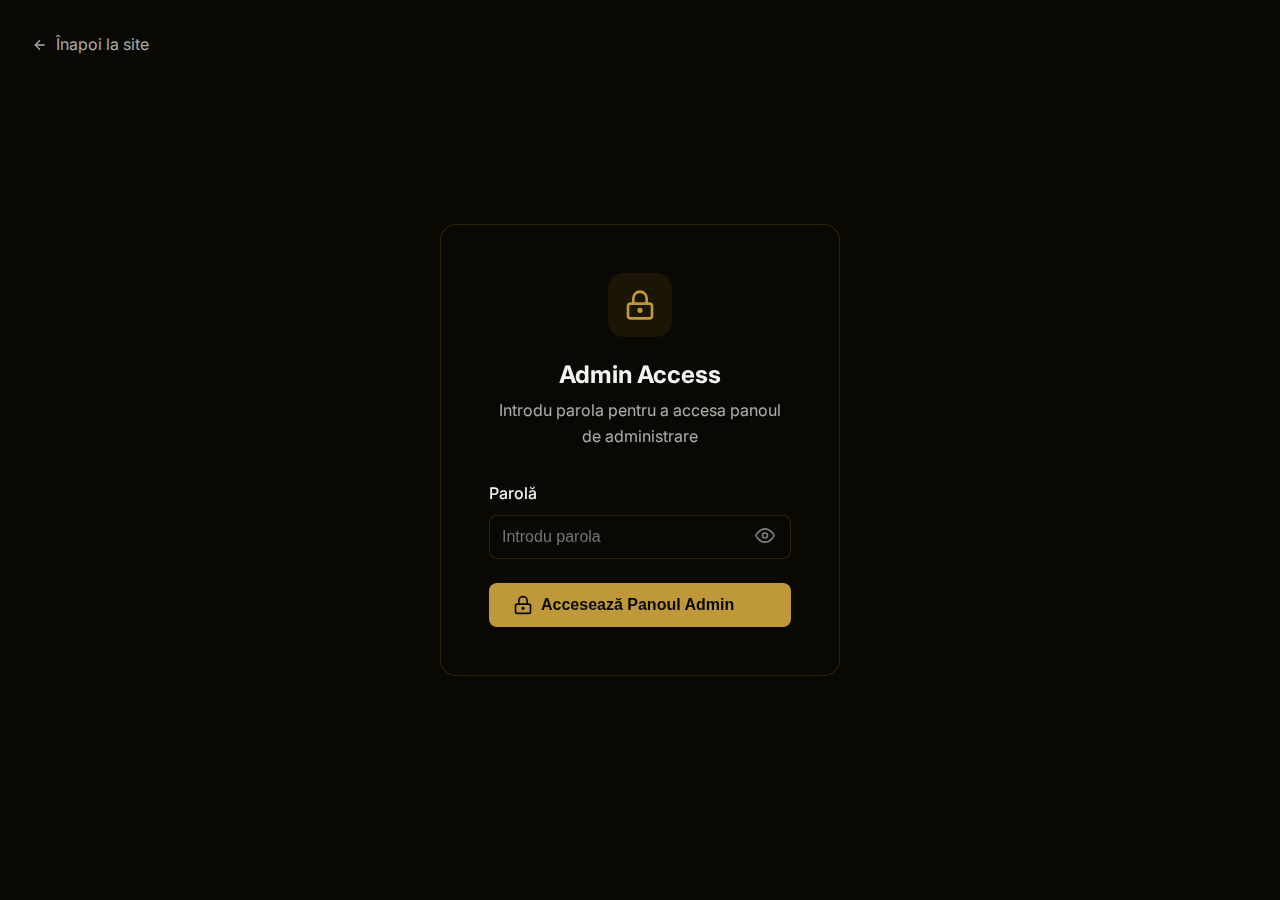
<file: admin/index.html>
<!DOCTYPE html>
<html lang="ro">
<head>
    <meta charset="UTF-8">
    <meta name="viewport" content="width=device-width, initial-scale=1.0">
    <title>Admin Panel - Dezmir Detailing</title>
    <link rel="stylesheet" href="../css/style.css">
    <link rel="preconnect" href="https://fonts.googleapis.com">
    <link rel="preconnect" href="https://fonts.gstatic.com" crossorigin>
    <link href="https://fonts.googleapis.com/css2?family=Inter:wght@300;400;500;600;700&display=swap" rel="stylesheet">
    <style>
        .admin-container {
            min-height: 100vh;
            background: var(--bg-primary);
            padding: 2rem 0;
        }
        .admin-header {
            text-align: center;
            margin-bottom: 3rem;
        }
        .admin-title {
            font-size: 2.5rem;
            color: var(--primary);
            margin-bottom: 1rem;
        }
        .admin-subtitle {
            color: var(--text-secondary);
        }
        .admin-content {
            max-width: 800px;
            margin: 0 auto;
            padding: 0 1rem;
        }
        .upload-area {
            border: 2px dashed var(--border);
            border-radius: 1rem;
            padding: 3rem;
            text-align: center;
            margin-bottom: 2rem;
            transition: all 0.3s ease;
        }
        .upload-area:hover {
            border-color: var(--primary);
            background: rgba(191, 152, 58, 0.05);
        }
        .upload-area.dragover {
            border-color: var(--primary);
            background: rgba(191, 152, 58, 0.1);
        }
        .upload-icon {
            width: 4rem;
            height: 4rem;
            background: rgba(191, 152, 58, 0.1);
            border-radius: 1rem;
            display: flex;
            align-items: center;
            justify-content: center;
            margin: 0 auto 1rem;
            color: var(--primary);
        }
        .file-input {
            display: none;
        }
        .file-list {
            margin-top: 2rem;
        }
        .file-item {
            background: var(--bg-secondary);
            border: 1px solid var(--border);
            border-radius: 0.5rem;
            padding: 1rem;
            margin-bottom: 1rem;
            display: flex;
            align-items: center;
            gap: 1rem;
        }
        .file-preview {
            width: 4rem;
            height: 4rem;
            background: var(--bg-primary);
            border-radius: 0.5rem;
            overflow: hidden;
            flex-shrink: 0;
        }
        .file-preview img {
            width: 100%;
            height: 100%;
            object-fit: cover;
        }
        .file-info {
            flex: 1;
        }
        .file-name {
            font-weight: 600;
            margin-bottom: 0.25rem;
        }
        .file-controls {
            display: flex;
            gap: 0.5rem;
        }
        .form-group {
            margin-bottom: 1rem;
        }
        .form-group label {
            display: block;
            margin-bottom: 0.5rem;
            color: var(--text-primary);
            font-weight: 500;
        }
        .form-group select,
        .form-group input {
            width: 100%;
            padding: 0.75rem;
            background: var(--bg-primary);
            border: 1px solid var(--border);
            border-radius: 0.5rem;
            color: var(--text-primary);
            font-size: 1rem;
        }
        .form-group select:focus,
        .form-group input:focus {
            outline: none;
            border-color: var(--primary);
            box-shadow: 0 0 0 3px rgba(191, 152, 58, 0.1);
        }
        .upload-btn {
            width: 100%;
            margin-top: 1rem;
        }
        .status-message {
            padding: 1rem;
            border-radius: 0.5rem;
            margin-bottom: 1rem;
            display: none;
        }
        .status-message.success {
            background: rgba(34, 197, 94, 0.1);
            border: 1px solid rgba(34, 197, 94, 0.2);
            color: #22c55e;
        }
        .status-message.error {
            background: rgba(239, 68, 68, 0.1);
            border: 1px solid rgba(239, 68, 68, 0.2);
            color: #ef4444;
        }
        .logout-btn {
            position: absolute;
            top: 2rem;
            right: 2rem;
            background: transparent;
            border: 1px solid var(--border);
            color: var(--text-primary);
            padding: 0.5rem 1rem;
            border-radius: 0.5rem;
            cursor: pointer;
            transition: all 0.3s ease;
        }
        .logout-btn:hover {
            background: var(--primary);
            color: var(--bg-primary);
            border-color: var(--primary);
        }
    </style>
</head>
<body>
    <div class="admin-container">
        <button class="logout-btn" onclick="logout()">Logout</button>
        
        <div class="admin-content">
            <div class="admin-header">
                <h1 class="admin-title">Admin Panel</h1>
                <p class="admin-subtitle">Gestionare galerie foto</p>
            </div>

            <div class="status-message" id="status-message"></div>

            <div class="upload-area" id="upload-area">
                <div class="upload-icon">
                    <svg width="32" height="32" viewBox="0 0 24 24" fill="none" stroke="currentColor" stroke-width="2">
                        <path d="M21 15v4a2 2 0 0 1-2 2H5a2 2 0 0 1-2-2v-4"/>
                        <polyline points="17,8 12,3 7,8"/>
                        <line x1="12" y1="3" x2="12" y2="15"/>
                    </svg>
                </div>
                <h3>Selectează imagini pentru galerie</h3>
                <p>Glisează imagini aici sau click pentru a selecta</p>
                <input type="file" id="file-input" class="file-input" multiple accept="image/*">
                <button class="btn btn-primary" onclick="document.getElementById('file-input').click()">
                    Alege fișiere
                </button>
            </div>

            <div class="file-list" id="file-list"></div>

            <div class="upload-controls" id="upload-controls" style="display: none;">
                <button class="btn btn-primary upload-btn" onclick="uploadFiles()">
                    Încarcă imagini
                </button>
            </div>
        </div>
    </div>

    <script>
        let selectedFiles = [];

        // Check authentication
        if (!localStorage.getItem('adminAuth')) {
            window.location.href = 'login.html';
        }

        // File input handling
        document.getElementById('file-input').addEventListener('change', handleFileSelect);
        
        // Drag and drop
        const uploadArea = document.getElementById('upload-area');
        
        uploadArea.addEventListener('dragover', function(e) {
            e.preventDefault();
            uploadArea.classList.add('dragover');
        });
        
        uploadArea.addEventListener('dragleave', function(e) {
            e.preventDefault();
            uploadArea.classList.remove('dragover');
        });
        
        uploadArea.addEventListener('drop', function(e) {
            e.preventDefault();
            uploadArea.classList.remove('dragover');
            const files = Array.from(e.dataTransfer.files);
            handleFiles(files);
        });

        function handleFileSelect(e) {
            const files = Array.from(e.target.files);
            handleFiles(files);
        }

        function handleFiles(files) {
            const imageFiles = files.filter(file => file.type.startsWith('image/'));
            selectedFiles = [...selectedFiles, ...imageFiles];
            renderFileList();
        }

        function renderFileList() {
            const fileList = document.getElementById('file-list');
            const uploadControls = document.getElementById('upload-controls');
            
            if (selectedFiles.length === 0) {
                fileList.innerHTML = '';
                uploadControls.style.display = 'none';
                return;
            }

            fileList.innerHTML = selectedFiles.map((file, index) => `
                <div class="file-item">
                    <div class="file-preview">
                        <img src="${URL.createObjectURL(file)}" alt="Preview">
                    </div>
                    <div class="file-info">
                        <div class="file-name">${file.name}</div>
                        <div class="file-controls">
                            <select onchange="updateFileTag(${index}, this.value)">
                                <option value="before">Înainte</option>
                                <option value="after">După</option>
                            </select>
                            <input type="text" placeholder="Descriere (opțional)" onchange="updateFileCaption(${index}, this.value)">
                            <button class="btn btn-secondary" onclick="removeFile(${index})">Șterge</button>
                        </div>
                    </div>
                </div>
            `).join('');

            uploadControls.style.display = 'block';
        }

        function updateFileTag(index, tag) {
            selectedFiles[index].tag = tag;
        }

        function updateFileCaption(index, caption) {
            selectedFiles[index].caption = caption;
        }

        function removeFile(index) {
            selectedFiles.splice(index, 1);
            renderFileList();
        }

        function uploadFiles() {
            if (selectedFiles.length === 0) return;

            const uploadBtn = document.querySelector('.upload-btn');
            const originalText = uploadBtn.textContent;
            
            uploadBtn.textContent = 'Se încarcă...';
            uploadBtn.disabled = true;

            // Simulate upload
            setTimeout(() => {
                showStatus('Imaginile au fost încărcate cu succes!', 'success');
                selectedFiles = [];
                renderFileList();
                uploadBtn.textContent = originalText;
                uploadBtn.disabled = false;
            }, 2000);
        }

        function showStatus(message, type) {
            const statusMessage = document.getElementById('status-message');
            statusMessage.textContent = message;
            statusMessage.className = `status-message ${type}`;
            statusMessage.style.display = 'block';
            
            setTimeout(() => {
                statusMessage.style.display = 'none';
            }, 5000);
        }

        function logout() {
            localStorage.removeItem('adminAuth');
            window.location.href = 'login.html';
        }
    </script>
</body>
</html>
</file>
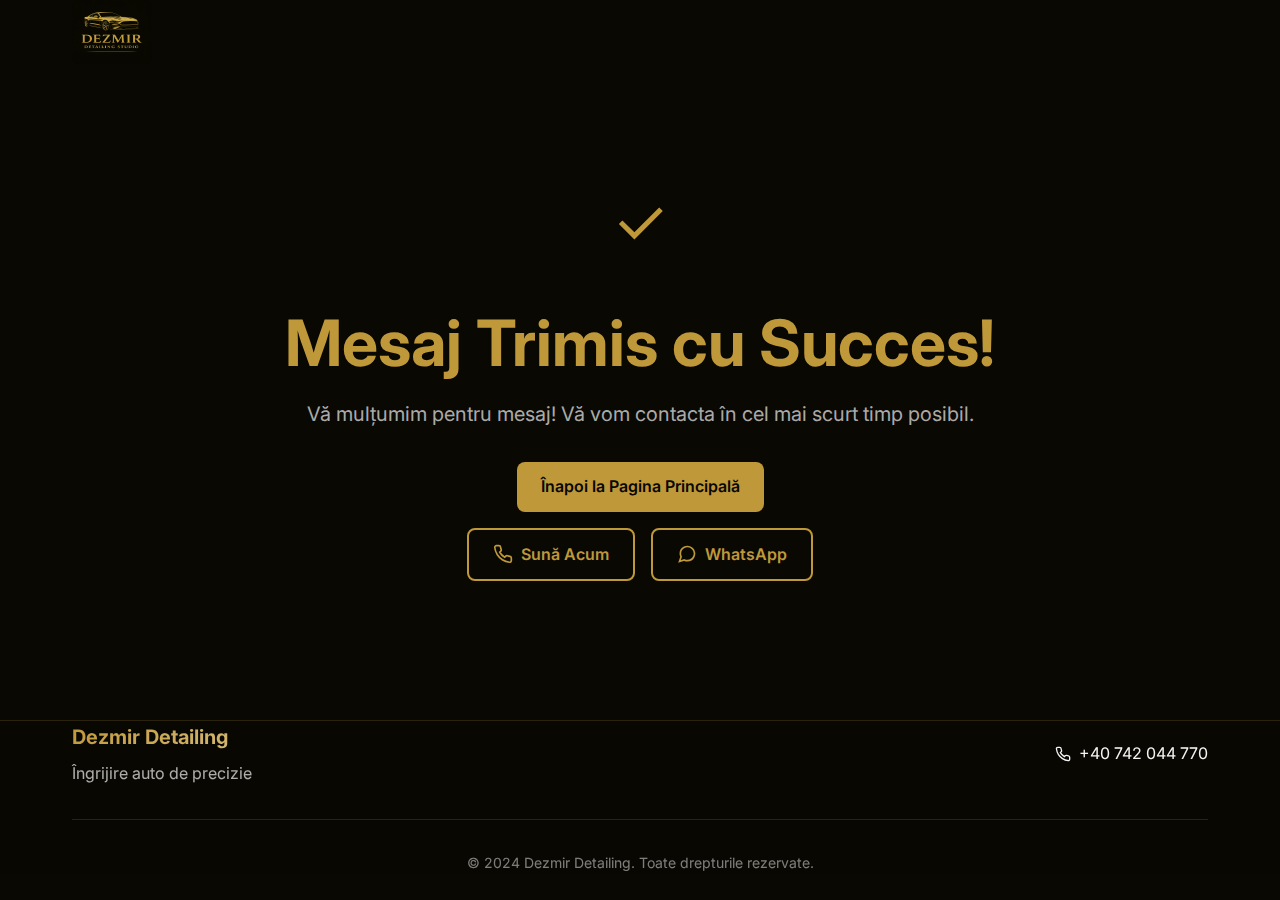
<file: contact-success.html>
<!DOCTYPE html>
<html lang="ro">
<head>
    <meta charset="UTF-8">
    <meta name="viewport" content="width=device-width, initial-scale=1.0">
    <meta name="description" content="Mesaj trimis cu succes - Dezmir Detailing">
    <title>Mesaj Trimis - Dezmir Detailing</title>
    <link rel="stylesheet" href="css/style.css">
    <link rel="preconnect" href="https://fonts.googleapis.com">
    <link rel="preconnect" href="https://fonts.gstatic.com" crossorigin>
    <link href="https://fonts.googleapis.com/css2?family=Inter:wght@300;400;500;600;700&display=swap" rel="stylesheet">
</head>
<body>
    <!-- Header -->
    <header id="header" class="header">
        <div class="container">
            <div class="header-content">
                <!-- Logo -->
                <div class="logo">
                    <a href="index.html">
                        <div class="logo-icon">
                            <img src="images/Logo.jpeg" class="logo-icon"/>
                        </div>
                    </a>
                </div>
            </div>
        </div>
    </header>

    <!-- Success Section -->
    <section class="hero" style="min-height: 80vh; padding-top: 6rem;">
        <div class="container">
            <div class="hero-content" style="text-align: center;">
                <div class="success-icon" style="font-size: 4rem; color: var(--primary); margin-bottom: 2rem;">
                    ✓
                </div>
                <h1 style="color: var(--primary); margin-bottom: 1rem;">Mesaj Trimis cu Succes!</h1>
                <p style="font-size: 1.25rem; color: var(--text-secondary); margin-bottom: 2rem;">
                    Vă mulțumim pentru mesaj! Vă vom contacta în cel mai scurt timp posibil.
                </p>
                <div class="success-actions" style="display: flex; flex-direction: column; gap: 1rem; align-items: center;">
                    <a href="index.html" class="btn btn-primary">Înapoi la Pagina Principală</a>
                    <div style="display: flex; gap: 1rem; flex-wrap: wrap; justify-content: center;">
                        <a href="tel:+40742044770" class="btn btn-secondary">
                            <svg width="20" height="20" viewBox="0 0 24 24" fill="none" stroke="currentColor" stroke-width="2">
                                <path d="M22 16.92v3a2 2 0 0 1-2.18 2 19.79 19.79 0 0 1-8.63-3.07 19.5 19.5 0 0 1-6-6 19.79 19.79 0 0 1-3.07-8.67A2 2 0 0 1 4.11 2h3a2 2 0 0 1 2 1.72 12.84 12.84 0 0 0 .7 2.81 2 2 0 0 1-.45 2.11L8.09 9.91a16 16 0 0 0 6 6l1.27-1.27a2 2 0 0 1 2.11-.45 12.84 12.84 0 0 0 2.81.7A2 2 0 0 1 22 16.92z" />
                            </svg>
                            <span>Sună Acum</span>
                        </a>
                        <a href="https://wa.me/40742044770" target="_blank" rel="noopener noreferrer" class="btn btn-secondary">
                            <svg width="20" height="20" viewBox="0 0 24 24" fill="none" stroke="currentColor" stroke-width="2">
                                <path d="M21 11.5a8.38 8.38 0 0 1-.9 3.8 8.5 8.5 0 0 1-7.6 4.7 8.38 8.38 0 0 1-3.8-.9L3 21l1.9-5.7a8.38 8.38 0 0 1-.9-3.8 8.5 8.5 0 0 1 4.7-7.6 8.38 8.38 0 0 1 3.8-.9h.5a8.48 8.48 0 0 1 8 8v.5z" />
                            </svg>
                            <span>WhatsApp</span>
                        </a>
                    </div>
                </div>
            </div>
        </div>
    </section>

    <!-- Footer -->
    <footer class="footer">
        <div class="container">
            <div class="footer-content">
                <div class="footer-brand">
                    <div class="logo">
                        <span class="logo-text">Dezmir Detailing</span>
                    </div>
                    <p>Îngrijire auto de precizie</p>
                </div>
                <div class="footer-contact">
                    <a href="tel:+40742044770" class="footer-link">
                        <svg width="16" height="16" viewBox="0 0 24 24" fill="none" stroke="currentColor" stroke-width="2">
                            <path d="M22 16.92v3a2 2 0 0 1-2.18 2 19.79 19.79 0 0 1-8.63-3.07 19.5 19.5 0 0 1-6-6 19.79 19.79 0 0 1-3.07-8.67A2 2 0 0 1 4.11 2h3a2 2 0 0 1 2 1.72 12.84 12.84 0 0 0 .7 2.81 2 2 0 0 1-.45 2.11L8.09 9.91a16 16 0 0 0 6 6l1.27-1.27a2 2 0 0 1 2.11-.45 12.84 12.84 0 0 0 2.81.7A2 2 0 0 1 22 16.92z" />
                        </svg>
                        <span>+40 742 044 770</span>
                    </a>
                </div>
            </div>
            <div class="footer-bottom">
                <p>© 2024 Dezmir Detailing. Toate drepturile rezervate.</p>
            </div>
        </div>
    </footer>

    <script>
        // Auto redirect after 10 seconds
        setTimeout(() => {
            window.location.href = 'index.html';
        }, 10000);
    </script>
</body>
</html>
</file>
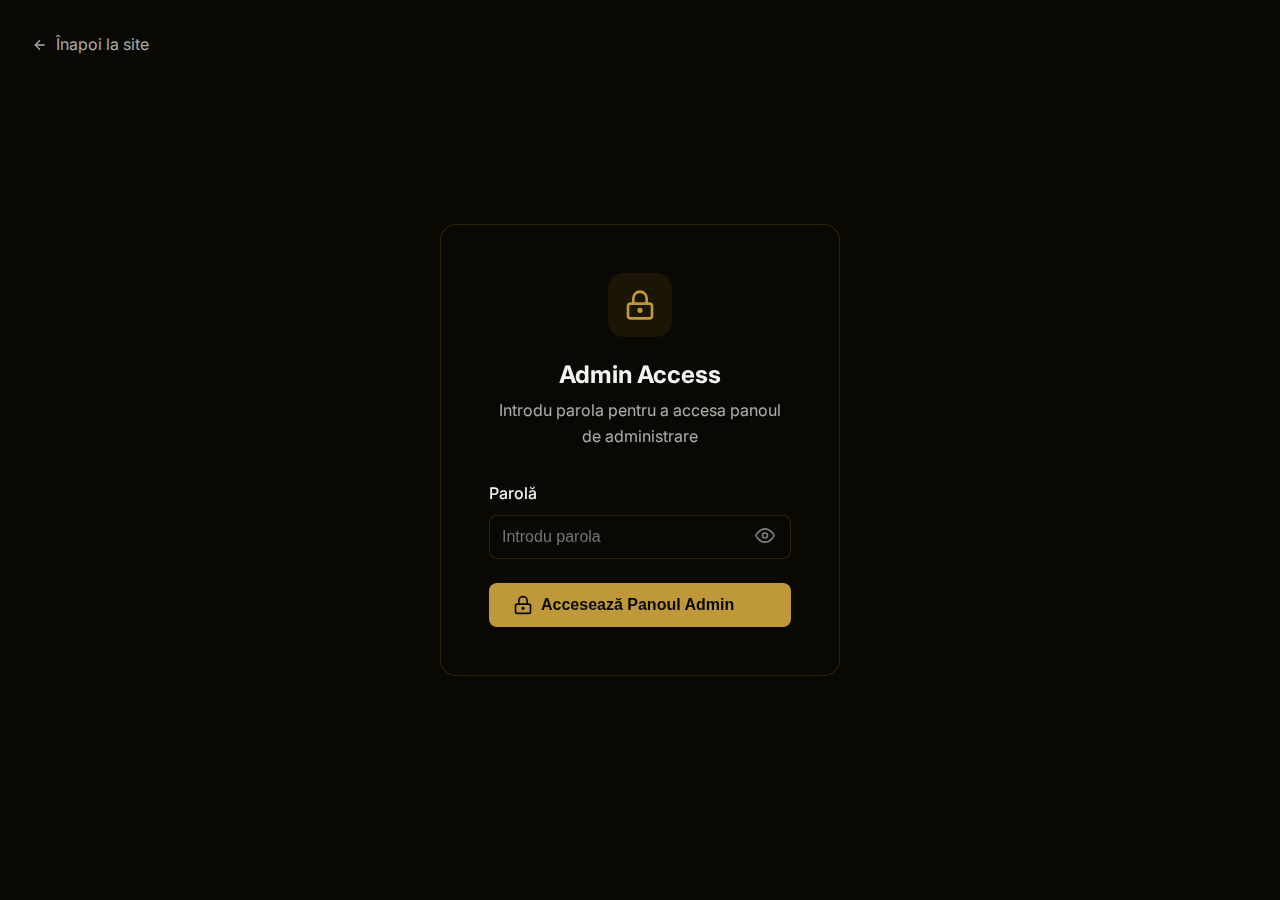
<file: admin/login.html>
<!DOCTYPE html>
<html lang="ro">
<head>
    <meta charset="UTF-8">
    <meta name="viewport" content="width=device-width, initial-scale=1.0">
    <title>Admin Login - Dezmir Detailing</title>
    <link rel="stylesheet" href="../css/style.css">
    <link rel="preconnect" href="https://fonts.googleapis.com">
    <link rel="preconnect" href="https://fonts.gstatic.com" crossorigin>
    <link href="https://fonts.googleapis.com/css2?family=Inter:wght@300;400;500;600;700&display=swap" rel="stylesheet">
    <style>
        .login-container {
            min-height: 100vh;
            background: var(--bg-primary);
            display: flex;
            align-items: center;
            justify-content: center;
            padding: 2rem;
        }
        .login-card {
            background: var(--bg-secondary);
            backdrop-filter: blur(10px);
            border: 1px solid var(--border);
            border-radius: 1rem;
            padding: 3rem;
            max-width: 400px;
            width: 100%;
            text-align: center;
        }
        .login-icon {
            width: 4rem;
            height: 4rem;
            background: rgba(191, 152, 58, 0.1);
            border-radius: 1rem;
            display: flex;
            align-items: center;
            justify-content: center;
            margin: 0 auto 1.5rem;
            color: var(--primary);
        }
        .login-title {
            font-size: 1.5rem;
            font-weight: 700;
            color: var(--text-primary);
            margin-bottom: 0.5rem;
        }
        .login-subtitle {
            color: var(--text-secondary);
            margin-bottom: 2rem;
        }
        .form-group {
            margin-bottom: 1.5rem;
            text-align: left;
        }
        .form-group label {
            display: block;
            margin-bottom: 0.5rem;
            color: var(--text-primary);
            font-weight: 500;
        }
        .form-group input {
            width: 100%;
            padding: 0.75rem;
            background: var(--bg-primary);
            border: 1px solid var(--border);
            border-radius: 0.5rem;
            color: var(--text-primary);
            font-size: 1rem;
            transition: all 0.3s ease;
        }
        .form-group input:focus {
            outline: none;
            border-color: var(--primary);
            box-shadow: 0 0 0 3px rgba(191, 152, 58, 0.1);
        }
        .password-toggle {
            position: relative;
        }
        .password-toggle button {
            position: absolute;
            right: 0.75rem;
            top: 50%;
            transform: translateY(-50%);
            background: none;
            border: none;
            color: var(--text-muted);
            cursor: pointer;
            padding: 0.25rem;
        }
        .password-toggle button:hover {
            color: var(--primary);
        }
        .error-message {
            background: rgba(239, 68, 68, 0.1);
            border: 1px solid rgba(239, 68, 68, 0.2);
            color: #ef4444;
            padding: 1rem;
            border-radius: 0.5rem;
            margin-bottom: 1rem;
            display: none;
        }
        .back-link {
            position: absolute;
            top: 2rem;
            left: 2rem;
            color: var(--text-secondary);
            text-decoration: none;
            display: flex;
            align-items: center;
            gap: 0.5rem;
            transition: color 0.3s ease;
        }
        .back-link:hover {
            color: var(--primary);
        }
    </style>
</head>
<body>
    <a href="../index.html" class="back-link">
        <svg width="16" height="16" viewBox="0 0 24 24" fill="none" stroke="currentColor" stroke-width="2">
            <path d="M19 12H5M12 19l-7-7 7-7"/>
        </svg>
        Înapoi la site
    </a>

    <div class="login-container">
        <div class="login-card">
            <div class="login-icon">
                <svg width="32" height="32" viewBox="0 0 24 24" fill="none" stroke="currentColor" stroke-width="2">
                    <rect x="3" y="11" width="18" height="11" rx="2" ry="2"/>
                    <circle cx="12" cy="16" r="1"/>
                    <path d="M7 11V7a5 5 0 0 1 10 0v4"/>
                </svg>
            </div>
            <h1 class="login-title">Admin Access</h1>
            <p class="login-subtitle">Introdu parola pentru a accesa panoul de administrare</p>

            <div class="error-message" id="error-message"></div>

            <form id="login-form">
                <div class="form-group">
                    <label for="password">Parolă</label>
                    <div class="password-toggle">
                        <input type="password" id="password" name="password" required placeholder="Introdu parola">
                        <button type="button" onclick="togglePassword()">
                            <svg width="20" height="20" viewBox="0 0 24 24" fill="none" stroke="currentColor" stroke-width="2">
                                <path d="M1 12s4-8 11-8 11 8 11 8-4 8-11 8-11-8-11-8z"/>
                                <circle cx="12" cy="12" r="3"/>
                            </svg>
                        </button>
                    </div>
                </div>

                <button type="submit" class="btn btn-primary" style="width: 100%;">
                    <svg width="20" height="20" viewBox="0 0 24 24" fill="none" stroke="currentColor" stroke-width="2">
                        <rect x="3" y="11" width="18" height="11" rx="2" ry="2"/>
                        <circle cx="12" cy="16" r="1"/>
                        <path d="M7 11V7a5 5 0 0 1 10 0v4"/>
                    </svg>
                    Accesează Panoul Admin
                </button>
            </form>
        </div>
    </div>

    <script>
        // Simple password check (in production, this would be server-side)
        const ADMIN_PASSWORD = 'admin123'; // Change this to your desired password

        document.getElementById('login-form').addEventListener('submit', function(e) {
            e.preventDefault();
            
            const password = document.getElementById('password').value;
            const errorMessage = document.getElementById('error-message');
            const submitBtn = this.querySelector('button[type="submit"]');
            const originalText = submitBtn.innerHTML;
            
            // Show loading state
            submitBtn.innerHTML = `
                <svg width="20" height="20" viewBox="0 0 24 24" fill="none" stroke="currentColor" stroke-width="2" class="animate-spin">
                    <line x1="12" y1="2" x2="12" y2="6"/>
                    <line x1="12" y1="18" x2="12" y2="22"/>
                    <line x1="4.93" y1="4.93" x2="7.76" y2="7.76"/>
                    <line x1="16.24" y1="16.24" x2="19.07" y2="19.07"/>
                    <line x1="2" y1="12" x2="6" y2="12"/>
                    <line x1="18" y1="12" x2="22" y2="12"/>
                    <line x1="4.93" y1="19.07" x2="7.76" y2="16.24"/>
                    <line x1="16.24" y1="7.76" x2="19.07" y2="4.93"/>
                </svg>
                Se verifică...
            `;
            submitBtn.disabled = true;
            
            // Simulate authentication delay
            setTimeout(() => {
                if (password === ADMIN_PASSWORD) {
                    // Store authentication
                    localStorage.setItem('adminAuth', 'true');
                    // Redirect to admin panel
                    window.location.href = 'index.html';
                } else {
                    // Show error
                    errorMessage.textContent = 'Parolă incorectă. Te rugăm să încerci din nou.';
                    errorMessage.style.display = 'block';
                    
                    // Reset button
                    submitBtn.innerHTML = originalText;
                    submitBtn.disabled = false;
                    
                    // Clear password field
                    document.getElementById('password').value = '';
                    document.getElementById('password').focus();
                }
            }, 1000);
        });

        function togglePassword() {
            const passwordInput = document.getElementById('password');
            const button = event.target.closest('button');
            
            if (passwordInput.type === 'password') {
                passwordInput.type = 'text';
                button.innerHTML = `
                    <svg width="20" height="20" viewBox="0 0 24 24" fill="none" stroke="currentColor" stroke-width="2">
                        <path d="M17.94 17.94A10.07 10.07 0 0 1 12 20c-7 0-11-8-11-8a18.45 18.45 0 0 1 5.06-5.94M9.9 4.24A9.12 9.12 0 0 1 12 4c7 0 11 8 11 8a18.5 18.5 0 0 1-2.16 3.19m-6.72-1.07a3 3 0 1 1-4.24-4.24"/>
                        <line x1="1" y1="1" x2="23" y2="23"/>
                    </svg>
                `;
            } else {
                passwordInput.type = 'password';
                button.innerHTML = `
                    <svg width="20" height="20" viewBox="0 0 24 24" fill="none" stroke="currentColor" stroke-width="2">
                        <path d="M1 12s4-8 11-8 11 8 11 8-4 8-11 8-11-8-11-8z"/>
                        <circle cx="12" cy="12" r="3"/>
                    </svg>
                `;
            }
        }

        // Add spinning animation for loading state
        const style = document.createElement('style');
        style.textContent = `
            .animate-spin {
                animation: spin 1s linear infinite;
            }
            @keyframes spin {
                from { transform: rotate(0deg); }
                to { transform: rotate(360deg); }
            }
        `;
        document.head.appendChild(style);
    </script>
</body>
</html>
</file>
<file: css/style.css>
/* Reset and Base Styles */
* {
    margin: 0;
    padding: 0;
    box-sizing: border-box;
}

html {
    scroll-behavior: smooth;
}

body {
    font-family: 'Inter', -apple-system, BlinkMacSystemFont, 'Segoe UI', Roboto, sans-serif;
    background-color: #090802;
    color: #F4F4F4;
    line-height: 1.6;
    overflow-x: hidden;
}

/* Color Variables */
:root {
    --bg-primary: #090802;
    --bg-secondary: rgba(9, 8, 2, 0.5);
    --bg-tertiary: rgba(9, 8, 2, 0.8);
    --primary: #BF983A;
    --primary-dark: #614E23;
    --primary-light: #D4B771;
    --text-primary: #F4F4F4;
    --text-secondary: rgba(244, 244, 244, 0.7);
    --text-muted: rgba(244, 244, 244, 0.5);
    --border: rgba(191, 152, 58, 0.2);
    --border-hover: rgba(191, 152, 58, 0.4);
    --shadow: rgba(191, 152, 58, 0.25);
    --shadow-light: rgba(191, 152, 58, 0.1);
}

/* Container */
.container {
    max-width: 1200px;
    margin: 0 auto;
    padding: 0 1rem;

    /* Respect iPhone safe area on the sides */
  padding-left: calc(16px + env(safe-area-inset-left));
  padding-right: calc(16px + env(safe-area-inset-right));
}

@media (min-width: 640px) {
    .container {
        padding-left: calc(24px + env(safe-area-inset-left));
        padding-right: calc(24px + env(safe-area-inset-right));
    }
}

@media (min-width: 1024px) {
    .container {
        padding-left: calc(32px + env(safe-area-inset-left));
        padding-right: calc(32px + env(safe-area-inset-right));
    }
}

/* Typography */
h1, h2, h3, h4, h5, h6 {
    font-weight: 700;
    line-height: 1.2;
    margin-bottom: 1rem;
}

h1 {
    font-size: 3rem;
}

h2 {
    font-size: 2.5rem;
}

h3 {
    font-size: 1.5rem;
}

p {
    margin-bottom: 1rem;
}

@media (min-width: 768px) {
    h1 {
        font-size: 4rem;
    }
    
    h2 {
        font-size: 3rem;
    }
}

/* Buttons */
.btn {
    display: inline-flex;
    align-items: center;
    gap: 0.5rem;
    padding: 0.75rem 1.5rem;
    border-radius: 0.5rem;
    font-weight: 600;
    text-decoration: none;
    transition: all 0.3s ease;
    cursor: pointer;
    border: none;
    font-size: 1rem;
}

.btn-primary {
    background: var(--primary);
    color: var(--bg-primary);
}

.btn-primary:hover {
    background: var(--primary-light);
    transform: translateY(-2px);
    box-shadow: 0 10px 25px var(--shadow);
}

.btn-secondary {
    background: transparent;
    color: var(--primary);
    border: 2px solid var(--primary);
}

.btn-secondary:hover {
    background: var(--primary);
    color: var(--bg-primary);
    transform: translateY(-2px);
}

/* Shimmer Effect */
.btn-primary {
    position: relative;
    overflow: hidden;
}

.btn-primary::before {
    content: '';
    position: absolute;
    top: 0;
    left: -100%;
    width: 100%;
    height: 100%;
    background: linear-gradient(90deg, transparent, rgba(212, 183, 113, 0.3), transparent);
    animation: shimmer 2s infinite;
}

@keyframes shimmer {
    0% { left: -100%; }
    100% { left: 100%; }
}

/* Header */
.header {
    position: fixed;
    top: 0;
    left: 0;
    right: 0;
    z-index: 1000;
    transition: all 0.3s ease;
    background: transparent;
    padding-left: calc(env(safe-area-inset-left));
    padding-right: calc(env(safe-area-inset-right));
}

.header.scrolled {
    background: var(--bg-tertiary);
    backdrop-filter: blur(10px);
    border-bottom: 1px solid var(--border);
}

.header-content {
    display: flex;
    align-items: center;
    justify-content: space-between;
    height: 4rem;
}

.logo {
    display: flex;
    align-items: center;
    gap: 0.75rem;
    text-decoration: none;
    color: var(--text-primary);
}

.logo-icon {
    width: 5rem;
    max-width: auto;
    height: 4rem;
    max-height: 4rem;
    /* background: var(--primary); */
    /* color: var(--bg-primary); */
    border-radius: 0.5rem;
    display: flex;
    align-items: center;
    justify-content: center;
    font-weight: 700;
    font-size: 1.25rem;
}

.logo-text {
    font-size: 1.25rem;
    font-weight: 700;
    background: linear-gradient(135deg, var(--primary), var(--primary-light));
    -webkit-background-clip: text;
    -webkit-text-fill-color: transparent;
    background-clip: text;
}

/* Navigation */
.nav-desktop {
    display: none;
    gap: 2rem;
}

@media (min-width: 768px) {
    .nav-desktop {
        display: flex;
    }
}

.nav-link {
    color: var(--text-primary);
    text-decoration: none;
    padding: 0.5rem 0.75rem;
    border-radius: 0.5rem;
    transition: all 0.3s ease;
    position: relative;
}

.nav-link:hover,
.nav-link.active {
    color: var(--primary);
    background: rgba(191, 152, 58, 0.1);
}

.header-actions {
    display: none;
    align-items: center;
    gap: 1rem;
}

@media (min-width: 768px) {
    .header-actions {
        display: flex;
    }
}

.lang-switcher {
    display: flex;
    background: var(--bg-secondary);
    border-radius: 0.5rem;
    padding: 0.25rem;
    gap: 0.25rem;
}

.lang-btn {
    padding: 0.5rem 0.75rem;
    border: none;
    background: transparent;
    color: var(--text-primary);
    border-radius: 0.375rem;
    cursor: pointer;
    transition: all 0.3s ease;
    font-size: 0.875rem;
    font-weight: 500;
}

.lang-btn.active {
    background: var(--primary);
    color: var(--bg-primary);
}

.lang-btn:hover:not(.active) {
    color: var(--primary);
    background: rgba(191, 152, 58, 0.1);
}

.phone-btn {
    display: flex;
    align-items: center;
    gap: 0.5rem;
    background: var(--primary);
    color: var(--bg-primary);
    padding: 0.5rem 1rem;
    border-radius: 0.5rem;
    text-decoration: none;
    font-weight: 600;
    transition: all 0.3s ease;
}

.phone-btn:hover {
    background: var(--primary-light);
    transform: translateY(-1px);
}

/* Mobile Menu */
.mobile-menu-btn {
    display: flex;
    flex-direction: column;
    gap: 0.25rem;
    background: none;
    border: none;
    cursor: pointer;
    padding: 0.5rem;
}

@media (min-width: 768px) {
    .mobile-menu-btn {
        display: none;
    }
}

.mobile-menu-btn span {
    width: 1.5rem;
    height: 2px;
    background: var(--text-primary);
    transition: all 0.3s ease;
}

.mobile-menu-btn.active span:nth-child(1) {
    transform: rotate(45deg) translate(5px, 5px);
}

.mobile-menu-btn.active span:nth-child(2) {
    opacity: 0;
}

.mobile-menu-btn.active span:nth-child(3) {
    transform: rotate(-45deg) translate(7px, -6px);
}

.nav-mobile {
    display: none;
    background: var(--bg-tertiary);
    backdrop-filter: blur(10px);
    border-top: 1px solid var(--border);
    padding: 1rem;
}

.nav-mobile.active {
    display: block;
}

.nav-mobile .nav-link {
    display: block;
    padding: 0.75rem 0;
    border-bottom: 1px solid var(--border);
}

.nav-mobile .nav-link:last-child {
    border-bottom: none;
}

.mobile-actions {
    margin-top: 1rem;
    padding-top: 1rem;
    border-top: 1px solid var(--border);
    display: flex;
    align-items: center;
    justify-content: space-between;
}

/* Hero Section */
.hero {
    min-height: 100vh;
    display: flex;
    align-items: center;
    justify-content: center;
    position: relative;
    overflow: hidden;
}

.hero-bg {
    position: absolute;
    top: 0;
    left: 0;
    right: 0;
    bottom: 0;
    /* background: radial-gradient(circle at 1px 1px, rgba(191, 152, 58, 0.1) 1px, transparent 0); */
    /* background-size: 20px 20px; */
    opacity: 0.3;
}

.hero-content {
    text-align: center;
    max-width: auto;
    margin: 0 auto;
    position: relative;
    z-index: 10;
}

.hero-logo {
    margin-bottom: 2rem;
}

.logo-large {
    width: 90%;
    height: auto;
    /* background: var(--primary); */
    color: var(--bg-primary);
    /* border-radius: 1rem; */
    display: flex;
    align-items: center;
    justify-content: center;
    font-weight: 400;
    font-size: 3rem;
    margin: -10rem auto 1.5rem;
}

.hero-title {
    font-size: 3rem;
    font-weight: 700;
    background: linear-gradient(135deg, var(--primary), var(--primary-light));
    -webkit-background-clip: text;
    -webkit-text-fill-color: transparent;
    background-clip: text;
    margin-bottom: 1.5rem;
}

.hero-tagline {
    font-size: 1.25rem;
    color: var(--text-secondary);
    margin-bottom: 1.5rem;
    max-width: auto;
    margin-left: auto;
    margin-right: auto;
}

.hero-location {
    font-size: 1.125rem;
    color: var(--primary);
    margin-bottom: 3rem;
}

.hero-actions {
    display: flex;
    flex-direction: column;
    gap: 1rem;
    align-items: center;
}

@media (min-width: 640px) {
    .hero-actions {
        flex-direction: row;
        justify-content: center;
    }
}

@media (min-width: 768px) {
    .hero-title {
        font-size: 4rem;
    }
    
    .hero-tagline {
        font-size: 1.5rem;
    }
}

.scroll-indicator {
    position: absolute;
    bottom: 2rem;
    left: 50%;
    transform: translateX(-50%);
    z-index: 10;
}

.scroll-arrow {
    width: 1.5rem;
    height: 2.5rem;
    border: 2px solid var(--primary);
    border-radius: 1rem;
    position: relative;
    animation: bounce 2s infinite;
}

.scroll-arrow::after {
    content: '';
    position: absolute;
    top: 0.5rem;
    left: 50%;
    transform: translateX(-50%);
    width: 2px;
    height: 0.75rem;
    background: var(--primary);
    border-radius: 1px;
    animation: scroll 2s infinite;
}

@keyframes bounce {
    0%, 20%, 50%, 80%, 100% {
        transform: translateX(-50%) translateY(0);
    }
    40% {
        transform: translateX(-50%) translateY(-10px);
    }
    60% {
        transform: translateX(-50%) translateY(-5px);
    }
}

@keyframes scroll {
    0% {
        opacity: 1;
        transform: translateX(-50%) translateY(0);
    }
    100% {
        opacity: 0;
        transform: translateX(-50%) translateY(12px);
    }
}

/* Section Styles */
section {
    padding: 4rem 0;
}

.section-title {
    text-align: center;
    margin-bottom: 3rem;
    background: linear-gradient(135deg, var(--primary), var(--primary-light));
    -webkit-background-clip: text;
    -webkit-text-fill-color: transparent;
    background-clip: text;
}

.section-subtitle {
    text-align: center;
    color: var(--text-secondary);
    font-size: 1.125rem;
    margin-bottom: 3rem;
}

/* Services Section */
.services {
    background: var(--bg-primary);
}

.services-grid {
    display: flex;
    flex-wrap: wrap;
    /*grid-template-columns: repeat(auto-fit, minmax(260px, 1fr));*/
    gap: 0.5rem;
    justify-items: center;
}

@media (min-width: 640px) {
    .services-grid {
        grid-template-columns: repeat(2, 1fr);
    }
}

@media (min-width: 1024px) {
    .services-grid {
        grid-template-columns: repeat(3, 1fr);
    }
}

.service-card {
    background: var(--bg-secondary);
    backdrop-filter: blur(10px);
    border: 1px solid var(--border);
    border-radius: 1rem;
    padding: 2rem;
    text-align: center;
    transition: all 0.3s ease;
    height: 250%;
    /* width: 400px; */
    width: min(100%, 360px);
    margin-inline: auto;
}

.service-card:hover {
    transform: translateY(-5px);
    border-color: var(--border-hover);
    box-shadow: 0 20px 40px var(--shadow-light);
}

.service-icon {
    display: flex;
    width: 4rem;
    height: 4rem;
    background: rgba(191, 152, 58, 0.1);
    border-radius: 1rem;
    display: flex;
    align-items: center;
    justify-content: center;
    margin: 0 auto 1.5rem;
    color: var(--primary);
    transition: all 0.3s ease;
}

.service-card:hover .service-icon {
    background: rgba(191, 152, 58, 0.2);
}

.service-card h3 {
    color: var(--text-primary);
    margin-bottom: 1rem;
    transition: color 0.3s ease;
}

.service-card:hover h3 {
    color: var(--primary);
}

.service-card p {
    color: var(--text-secondary);
}

/* Process Section */
.process {
    background: var(--bg-secondary);
}

.process-timeline {
    position: relative;
    max-width: 800px;
    margin: 0 auto;
}

.process-timeline::before {
    content: '';
    position: absolute;
    left: 2rem;
    top: 0;
    bottom: 0;
    width: 2px;
    background: linear-gradient(to bottom, var(--primary), rgba(191, 152, 58, 0.5), var(--primary));
}

@media (min-width: 768px) {
    .process-timeline::before {
        left: 4rem;
    }
}

.process-step {
    display: flex;
    align-items: flex-start;
    gap: 2rem;
    margin-bottom: 3rem;
    position: relative;
}

.step-number {
    width: 4rem;
    height: 4rem;
    background: var(--primary);
    color: var(--bg-primary);
    border-radius: 50%;
    display: flex;
    align-items: center;
    justify-content: center;
    font-weight: 700;
    font-size: 1.25rem;
    box-shadow: 0 10px 25px var(--shadow);
    position: relative;
    z-index: 10;
}

.step-content {
    flex: 1;
    background: var(--bg-secondary);
    backdrop-filter: blur(10px);
    border: 1px solid var(--border);
    border-radius: 1rem;
    padding: 1.5rem;
    transition: all 0.3s ease;
}

.step-content:hover {
    transform: translateY(-2px);
    border-color: var(--border-hover);
    box-shadow: 0 10px 25px var(--shadow-light);
}

.step-content h3 {
    color: var(--primary);
    margin-bottom: 0.5rem;
}

.step-content p {
    color: var(--text-secondary);
    margin: 0;
}

/* Packages Section */
.packages {
    background: var(--bg-primary);
}

.packages-grid {
    display: flex;
    flex-wrap: wrap;
    grid-template-columns: 1fr;
    justify-content: center;
    gap: 2rem;
    max-width: 1000px;
    margin: 0 auto;
}

@media (min-width: 768px) {
    .packages-grid {
        grid-template-columns: repeat(3, 1fr);
    }
}

.package-card {
    background: var(--bg-secondary);
    backdrop-filter: blur(10px);
    border: 1px solid var(--border);
    border-radius: 1rem;
    padding: 2rem;
    text-align: center;
    position: relative;
    transition: all 0.3s ease;
    height: 100%;
    margin-inline: auto;
    width: min(100%, 360px);
}

.package-card:hover {
    transform: translateY(-5px);
    border-color: var(--border-hover);
    box-shadow: 0 20px 40px var(--shadow-light);
}

.package-card.popular::after hover {
    transform: scale(1.05);
    border-color: var(--primary);
    box-shadow: 0 20px 40px var(--shadow);
}

.popular-badge {
    position: absolute;
    top: -1rem;
    left: 60%;
    transform: translateX(-40%);
    background: var(--primary);
    color: var(--bg-primary);
    padding: 0.5rem 1rem;
    border-radius: 1rem;
    font-size: 0.875rem;
    font-weight: 600;
}

.package-card h3 {
    font-size: 1.5rem;
    margin-bottom: 1rem;
}

.package-price {
    font-size: 2rem;
    font-weight: 700;
    color: var(--primary);
    margin-bottom: 2rem;
}

.package-features {
    list-style: none;
    margin-bottom: 2rem;
    text-align: left;
}

.package-features li {
    padding: 0.5rem 0;
    color: var(--text-secondary);
    position: relative;
    padding-left: 1.5rem;
}

.package-features li::before {
    content: '✓';
    position: absolute;
    left: 0;
    color: var(--primary);
    font-weight: 700;
}

/* Before/After Section */
.before-after {
    background: var(--bg-secondary);
}

.compare-container {
    max-width: 1100px;
    margin: auto;
    padding-inline: 24px;
}

.compare-slider {
    position: relative;
    border-radius: 1rem;
    overflow: hidden;
    box-shadow: 0 20px 40px var(--shadow);
    cursor: col-resize;
    user-select: none;
}

.compare-before,
.compare-after {
    position: relative;
    height: 400px;
}

.compare-before img,
.compare-after img {
    width: 100%;
    height: 100%;
    object-fit: cover;
}

.compare-after {
    position: absolute;
    top: 0;
    left: 0;
    width: 50%;
    overflow: hidden;
}

.compare-label {
    position: absolute;
    top: 1rem;
    background: var(--bg-tertiary);
    backdrop-filter: blur(10px);
    padding: 0.5rem 1rem;
    border-radius: 0.5rem;
    font-weight: 600;
    color: var(--primary);
}

.before-label {
    left: 1rem;
}

.after-label {
    right: 1rem;
}

.compare-handle {
    position: absolute;
    top: 0;
    bottom: 0;
    width: 2px;
    background: var(--primary);
    left: 50%;
    transform: translateX(-50%);
    cursor: col-resize;
}

.handle-circle {
    position: absolute;
    top: 50%;
    left: 50%;
    transform: translate(-50%, -50%);
    width: 2rem;
    height: 2rem;
    background: var(--primary);
    border-radius: 50%;
    box-shadow: 0 5px 15px var(--shadow);
}

.handle-circle::after {
    content: '';
    position: absolute;
    top: 50%;
    left: 50%;
    transform: translate(-50%, -50%);
    width: 0.75rem;
    height: 0.75rem;
    background: var(--bg-primary);
    border-radius: 50%;
}

.compare-instructions {
    text-align: center;
    margin-top: 1rem;
    color: var(--text-muted);
    font-size: 0.875rem;
}

/* Testimonials Section */
.testimonials {
    background: var(--bg-primary);
}

.testimonials-grid {
    display: grid;
    grid-template-columns: 1fr;
    gap: 2rem;
    max-width: 1000px;
    margin: 0 auto;
}

@media (min-width: 768px) {
    .testimonials-grid {
        grid-template-columns: repeat(3, 1fr);
    }
}

.testimonial-card {
    background: var(--bg-secondary);
    backdrop-filter: blur(10px);
    border: 1px solid var(--border);
    border-radius: 1rem;
    padding: 2rem;
    text-align: center;
    transition: all 0.3s ease;
    height: 100%;
}

.testimonial-card:hover {
    transform: translateY(-5px);
    border-color: var(--border-hover);
    box-shadow: 0 20px 40px var(--shadow-light);
}

.testimonial-stars {
    margin-bottom: 1rem;
    color: var(--primary);
    font-size: 1.25rem;
}

.testimonial-text {
    font-style: italic;
    color: var(--text-secondary);
    margin-bottom: 1.5rem;
    line-height: 1.6;
}

.testimonial-author {
    color: var(--primary);
    font-weight: 600;
}

/* Gallery Section */
.gallery {
    background: var(--bg-secondary);
}

.gallery-filters {
    display: flex;
    justify-content: center;
    gap: 0.5rem;
    margin-bottom: 3rem;
    background: var(--bg-secondary);
    backdrop-filter: blur(10px);
    border-radius: 0.5rem;
    padding: 0.25rem;
    display: inline-flex;
    /* margin-left: 50%; */
    /* transform: translateX(-50%); */
    margin-left: 0;
    transform: none;
    justify-content: center; 
}

.filter-btn {
    padding: 0.5rem 1.5rem;
    border: none;
    background: transparent;
    color: var(--text-primary);
    border-radius: 0.375rem;
    cursor: pointer;
    transition: all 0.3s ease;
    font-size: 0.875rem;
    font-weight: 500;
}

.filter-btn.active {
    background: var(--primary);
    color: var(--bg-primary);
}

.filter-btn:hover:not(.active) {
    color: var(--primary);
    background: rgba(191, 152, 58, 0.1);
}

.gallery-grid {
    display: grid;
    grid-template-columns: repeat(auto-fit, minmax(300px, 1fr));
    gap: 1.5rem;
}

.gallery-item {
    position: relative;
    border-radius: 1rem;
    overflow: hidden;
    cursor: pointer;
    transition: all 0.3s ease;
    background: var(--bg-secondary);
    border: 1px solid var(--border);
}

.gallery-item:hover {
    transform: translateY(-5px);
    box-shadow: 0 20px 40px var(--shadow-light);
}

.gallery-item img {
    width: 100%;
    height: 250px;
    object-fit: cover;
    transition: transform 0.3s ease;
}

.gallery-item:hover img {
    transform: scale(1.05);
}

.gallery-overlay {
    position: absolute;
    top: 0;
    left: 0;
    right: 0;
    bottom: 0;
    background: linear-gradient(to top, var(--bg-tertiary), transparent);
    opacity: 0;
    transition: opacity 0.3s ease;
    display: flex;
    align-items: flex-end;
    padding: 1rem;
}

.gallery-item:hover .gallery-overlay {
    opacity: 1;
}

.gallery-tag {
    background: rgba(191, 152, 58, 0.9);
    backdrop-filter: blur(10px);
    color: var(--bg-primary);
    padding: 0.5rem 1rem;
    border-radius: 0.5rem;
    font-size: 0.875rem;
    font-weight: 600;
    text-transform: capitalize;
}

/* Contact Section */
.contact {
    background: var(--bg-primary);
}

.contact-content {
    display: grid;
    grid-template-columns: 1fr;
    gap: 3rem;
    max-width: 1000px;
    margin: 0 auto;
}

@media (min-width: 1024px) {
    .contact-content {
        grid-template-columns: 1fr 1fr;
    }
}

.contact-info h3 {
    margin-bottom: 2rem;
}

.contact-item {
    display: flex;
    align-items: flex-start;
    gap: 1rem;
    margin-bottom: 2rem;
}

.contact-icon {
    width: 3rem;
    height: 3rem;
    background: rgba(191, 152, 58, 0.1);
    border-radius: 0.75rem;
    display: flex;
    align-items: center;
    justify-content: center;
    color: var(--primary);
    flex-shrink: 0;
}

.contact-item p {
    margin: 0 0 0.25rem 0;
    color: var(--text-secondary);
    font-size: 0.875rem;
}

.contact-link {
    color: var(--primary);
    text-decoration: none;
    font-weight: 600;
    font-size: 1.125rem;
    transition: color 0.3s ease;
}

.contact-link:hover {
    color: var(--primary-light);
}

.contact-actions {
    display: flex;
    flex-direction: column;
    gap: 1rem;
    margin-top: 2rem;
    margin-left: 0;
    align-items: center;
   justify-content: center;
}

@media (min-width: 640px) {
    .contact-actions {
        flex-direction: row;
        flex-wrap: wrap;
    }
}
.contact-number
{
    width: 50%;
}
.contact-form {
    background: var(--bg-secondary);
    backdrop-filter: blur(10px);
    border: 1px solid var(--border);
    border-radius: 1rem;
    padding: 2rem;
    /* width: 40rem; */
    width: 100%;
    max-width: 40rem;
    margin: 0 auto;   
}

.contact-form h3 {
    margin-bottom: 2rem;
}

.form-group {
    margin-bottom: 1.5rem;
}

.form-group label {
    display: block;
    margin-bottom: 0.5rem;
    color: var(--text-primary);
    font-weight: 500;
}

.form-group input,
.form-group textarea {
    width: 100%;
    padding: 0.75rem;
    background: var(--bg-primary);
    border: 1px solid var(--border);
    border-radius: 0.5rem;
    color: var(--text-primary);
    font-size: 1rem;
    transition: all 0.3s ease;
}

.form-group input:focus,
.form-group textarea:focus {
    outline: none;
    border-color: var(--primary);
    box-shadow: 0 0 0 3px rgba(191, 152, 58, 0.1);
}

.form-group textarea {
    resize: vertical;
    min-height: 100px;
}

/* Footer */
.footer {
    background: var(--bg-tertiary);
    backdrop-filter: blur(10px);
    border-top: 1px solid var(--border);
    /* padding: 2rem 0; */
    padding-left: calc(env(safe-area-inset-left));
    padding-right: calc(env(safe-area-inset-right));
}

.footer-content {
    display: flex;
    flex-direction: column;
    gap: 2rem;
    align-items: center;
    text-align: center;
}

@media (min-width: 768px) {
    .footer-content {
        flex-direction: row;
        justify-content: space-between;
        text-align: left;
    }
}

.footer-brand p {
    color: var(--text-secondary);
    margin: 0.5rem 0 0 0;
}

.footer-contact {
    display: flex;
    flex-direction: column;
    gap: 1rem;
}

@media (min-width: 640px) {
    .footer-contact {
        flex-direction: row;
        gap: 2rem;
    }
}

.footer-link {
    display: flex;
    align-items: center;
    gap: 0.5rem;
    color: var(--text-primary);
    text-decoration: none;
    transition: color 0.3s ease;
}

.footer-link:hover {
    color: var(--primary);
}

.footer-bottom {
    margin-top: 2rem;
    padding-top: 2rem;
    border-top: 1px solid var(--border);
    text-align: center;
}

.footer-bottom p {
    color: var(--text-muted);
    margin: 0;
    font-size: 0.875rem;
}

/* Lightbox */
.lightbox {
    position: fixed;
    top: 0;
    left: 0;
    right: 0;
    bottom: 0;
    background: var(--bg-tertiary);
    backdrop-filter: blur(10px);
    z-index: 2000;
    display: none;
    align-items: center;
    justify-content: center;
    padding: 2rem;
}

.lightbox.active {
    display: flex;
}

.lightbox-content {
    position: relative;
    max-width: 90vw;
    max-height: 90vh;
    display: flex;
    align-items: center;
    justify-content: center;
}

.lightbox img {
    max-width: 100%;
    max-height: 100%;
    object-fit: contain;
    border-radius: 1rem;
}

.lightbox-close,
.lightbox-prev,
.lightbox-next {
    position: absolute;
    background: var(--bg-tertiary);
    backdrop-filter: blur(10px);
    border: 1px solid var(--border);
    color: var(--text-primary);
    border-radius: 50%;
    width: 3rem;
    height: 3rem;
    display: flex;
    align-items: center;
    justify-content: center;
    cursor: pointer;
    transition: all 0.3s ease;
    font-size: 1.5rem;
    font-weight: 700;
}

.lightbox-close {
    top: -1rem;
    right: -1rem;
}

.lightbox-prev {
    left: -4rem;
    top: 50%;
    transform: translateY(-50%);
}

.lightbox-next {
    right: -4rem;
    top: 50%;
    transform: translateY(-50%);
}

.lightbox-close:hover,
.lightbox-prev:hover,
.lightbox-next:hover {
    background: var(--primary);
    color: var(--bg-primary);
    border-color: var(--primary);
}

.lightbox-info {
    position: absolute;
    bottom: -3rem;
    left: 0;
    right: 0;
    background: var(--bg-tertiary);
    backdrop-filter: blur(10px);
    border: 1px solid var(--border);
    border-radius: 0.5rem;
    padding: 1rem;
    text-align: center;
}

.lightbox-tag {
    color: var(--primary);
    font-weight: 600;
    text-transform: capitalize;
    margin-bottom: 0.5rem;
}

.lightbox-caption {
    color: var(--text-secondary);
    font-size: 0.875rem;
}

/* Animations */
@keyframes fadeInUp {
    from {
        opacity: 0;
        transform: translateY(30px);
    }
    to {
        opacity: 1;
        transform: translateY(0);
    }
}

.animate-fade-in-up {
    animation: fadeInUp 0.6s ease-out;
}

/* Responsive Design */
@media (max-width: 640px) {
    .container {
        padding: 0 1rem;
    }
    
    section {
        padding: 3rem 0;
    }
    
    .hero-title {
        font-size: 2.5rem;
    }
    
    .hero-tagline {
        font-size: 1.125rem;
    }
    
    .section-title {
        font-size: 2rem;
    }
    
    .package-card.popular {
        transform: none;
    }
    
    .lightbox-prev,
    .lightbox-next {
        display: none;
    }
}

/* Accessibility */
@media (prefers-reduced-motion: reduce) {
    * {
        animation-duration: 0.01ms !important;
        animation-iteration-count: 1 !important;
        transition-duration: 0.01ms !important;
    }
}

/* Focus styles for accessibility */
button:focus,
input:focus,
textarea:focus,
a:focus {
    outline: 2px solid var(--primary);
    outline-offset: 2px;
}

/* Print styles */
@media print {
    .header,
    .footer,
    .lightbox {
        display: none !important;
    }
    
    body {
        background: white !important;
        color: black !important;
    }
    
    .hero {
        min-height: auto;
        padding: 2rem 0;
    }
}
</file>
